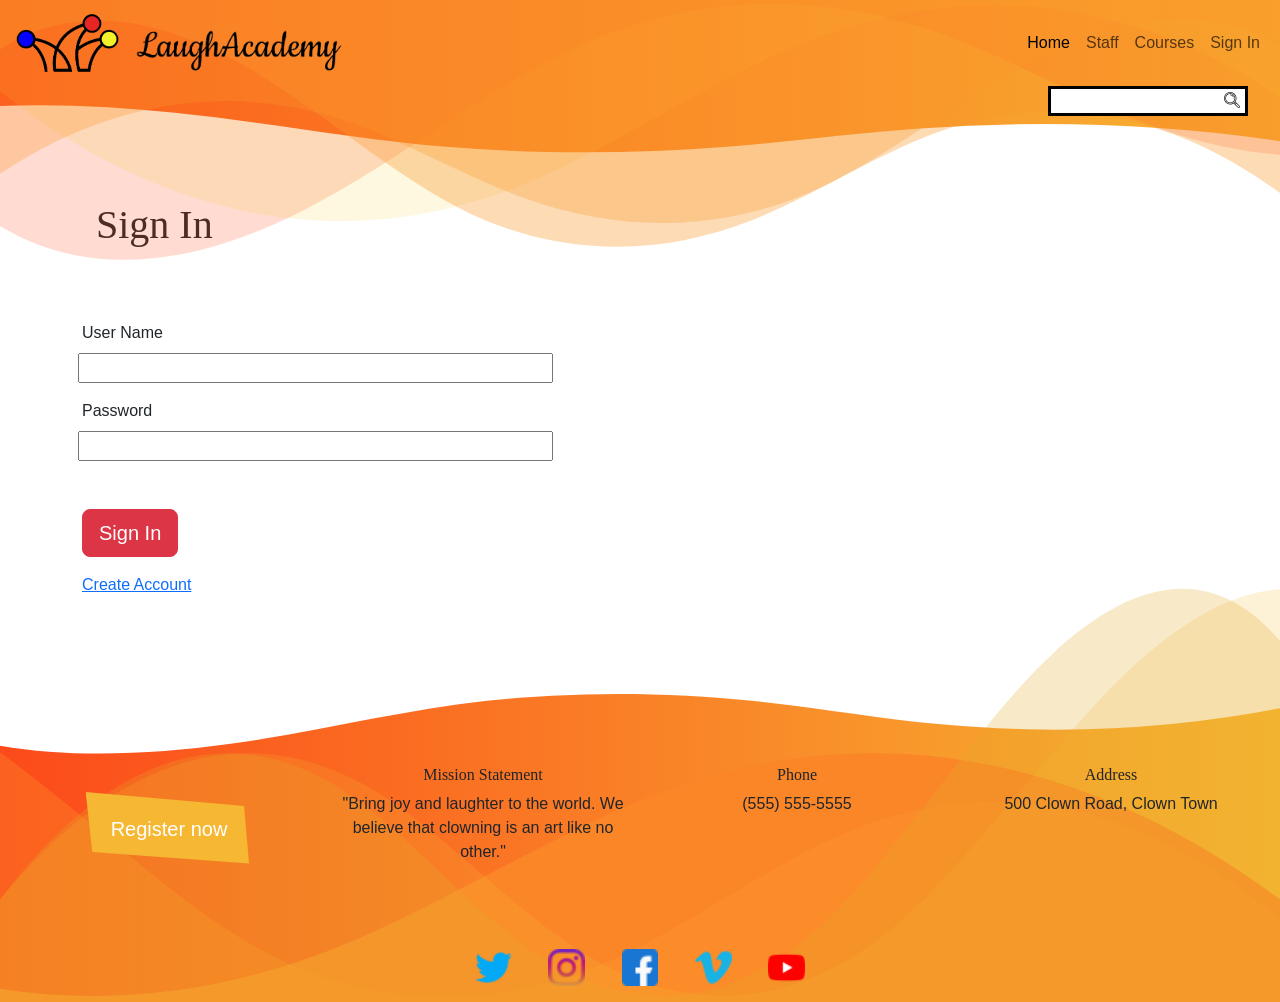
<file: signin.html>
<!doctype html>
<html lang="en">

  <head>
    <!-- Required meta tags -->
    <meta charset="utf-8">
    <meta name="viewport" content="width=device-width, initial-scale=1">
    <meta name="description"
          content="Welcome to the Laugh Academy. We're a clown schoool dedicated to making a difference in this world. Hop in to learn a bit more about us and register to one of our many courses!">
    <meta name="keywords" content="HTML, CSS, JavaScript, Laugh Academy, Clown School, Amusing">
    <meta name="author" content="Edwin">
   
    <!-- Favicon -->
    <link rel="apple-touch-icon" sizes="180x180" href="favicon_io/apple-touch-icon.png">
    <link rel="icon" type="image/png" sizes="32x32" href="favicon_io/favicon-32x32.png">
    <link rel="icon" type="image/png" sizes="16x16" href="favicon_io/favicon-16x16.png">
    <link rel="manifest" href="favicon_io/site.webmanifest">
    
    <!-- Bootstrap CSS -->
    <link href="https://cdn.jsdelivr.net/npm/bootstrap@5.0.0-beta1/dist/css/bootstrap.min.css" rel="stylesheet" integrity="sha384-giJF6kkoqNQ00vy+HMDP7azOuL0xtbfIcaT9wjKHr8RbDVddVHyTfAAsrekwKmP1" crossorigin="anonymous">
    <!-- Project CSS -->
    <link rel="stylesheet" href="css/main.css">
    <title>SIGNIN | LAUGH ACADEMY</title>
  </head>

  <body>
    <header class="container-fluid header">

        <!-- SVG background -->
        <div class="custom-shape-divider-bottom-1610575905">
            <svg data-name="Layer 1" xmlns="http://www.w3.org/2000/svg" viewBox="0 0 1200 120"
                preserveAspectRatio="none">
                <path
                    d="M321.39,56.44c58-10.79,114.16-30.13,172-41.86,82.39-16.72,168.19-17.73,250.45-.39C823.78,31,906.67,72,985.66,92.83c70.05,18.48,146.53,26.09,214.34,3V0H0V27.35A600.21,600.21,0,0,0,321.39,56.44Z"
                    class="shape-fill"></path>
            </svg>
        </div>

        <!-- SVG layer 1 -->
        <div class="custom-shape-divider-top-1610641095">
            <svg data-name="Layer 1" xmlns="http://www.w3.org/2000/svg" viewBox="0 0 1200 120"
                preserveAspectRatio="none">
                <path
                    d="M321.39,56.44c58-10.79,114.16-30.13,172-41.86,82.39-16.72,168.19-17.73,250.45-.39C823.78,31,906.67,72,985.66,92.83c70.05,18.48,146.53,26.09,214.34,3V0H0V27.35A600.21,600.21,0,0,0,321.39,56.44Z"
                    class="shape-fill"></path>
            </svg>
        </div>

        <!-- SVG layer 2 -->
        <div class="custom-shape-divider-top-1610641636">
            <svg data-name="Layer 1" xmlns="http://www.w3.org/2000/svg" viewBox="0 0 1200 120"
                preserveAspectRatio="none">
                <path
                    d="M321.39,56.44c58-10.79,114.16-30.13,172-41.86,82.39-16.72,168.19-17.73,250.45-.39C823.78,31,906.67,72,985.66,92.83c70.05,18.48,146.53,26.09,214.34,3V0H0V27.35A600.21,600.21,0,0,0,321.39,56.44Z"
                    class="shape-fill"></path>
            </svg>
        </div>

        <!-- SVG layer 3 -->
        <div class="custom-shape-divider-top-1610641843">
            <svg data-name="Layer 1" xmlns="http://www.w3.org/2000/svg" viewBox="0 0 1200 120"
                preserveAspectRatio="none">
                <path
                    d="M985.66,92.83C906.67,72,823.78,31,743.84,14.19c-82.26-17.34-168.06-16.33-250.45.39-57.84,11.73-114,31.07-172,41.86A600.21,600.21,0,0,1,0,27.35V120H1200V95.8C1132.19,118.92,1055.71,111.31,985.66,92.83Z"
                    class="shape-fill"></path>
            </svg>
        </div>

        <!-- SVG layer 4 -->
        <div class="custom-shape-divider-top-1610642313">
            <svg data-name="Layer 1" xmlns="http://www.w3.org/2000/svg" viewBox="0 0 1200 120"
                preserveAspectRatio="none">
                <path
                    d="M985.66,92.83C906.67,72,823.78,31,743.84,14.19c-82.26-17.34-168.06-16.33-250.45.39-57.84,11.73-114,31.07-172,41.86A600.21,600.21,0,0,1,0,27.35V120H1200V95.8C1132.19,118.92,1055.71,111.31,985.66,92.83Z"
                    class="shape-fill"></path>
            </svg>
        </div>


        <!-- navbar -->

        <nav class="navbar navbar-expand-lg navbar-light">
            <a class="navbar-brand" href="homepage.html">
                <img class="d-md-none hatLogo" src="assets/logo-hat.png" alt="school logo" height="60">
                <img class="d-none d-md-inline hatLogo" src="assets/logo-hat.png" alt="school logo" height="60">
                <img class="d-none d-md-inline p-0 pt-3" src="assets/logo-name.png" alt="school logo" height="60">
            </a>
            <button class="navbar-toggler" type="button" data-bs-toggle="collapse"
                data-bs-target="#navbarSupportedContent" aria-controls="navbarSupportedContent" aria-expanded="false"
                aria-label="Toggle navigation">
                <span class="navbar-toggler-icon"></span>
            </button>
            <div class="collapse navbar-collapse" id="navbarSupportedContent">
                <ul class="navbar-nav ms-auto">
                    <li class="nav-item">
                        <a class="nav-link active" aria-current="page" href="homepage.html">Home</a>
                    </li>
                    <li class="nav-item">
                        <a class="nav-link" href="staff.html">Staff</a>
                    </li>
                    <li class="nav-item">
                        <a class="nav-link" href="courses.html">Courses</a>
                    </li>
                    <li class="nav-item">
                        <a class="nav-link" href="signin.html">Sign In</a>
                    </li>
                </ul>
            </div>

        </nav>

        <!-- Search bar -->
        <div class="d-none d-lg-block search" id="input_container">
            <input type="text" id="input" value>
            <img src="assets/loupe.png" id="input_img" alt="loupe icon">

        </div>
        <!-- school name for mobile -->
        <div class="col-12 d-md-none text-center p-5 pt-3 mobileLogo">
            <img class="img-fluid" src="assets/logo-name.png" alt="school name logo">
        </div>

    </header>

    <div>
      <H1 class="ms-5 ps-xl-5 py-5">Sign In</h1>
    </div>
    <div class="container">
      <form id="signinForm" action="http://jac.stephmoreau.ca/submitForm/" method="POST">
        <div class="row">
          <label class="col-10 mt-3">User Name</label>
          <input id="userName" type="text" name="userName" class="col-10 col-md-5 mt-2 mx-2">
        </div>
        <div class="row">
          <label class="col-10 mt-3">Password</label>
          <input id="password" type="password" name="password" class="col-10 col-md-5 mt-2 mx-2">
        </div>
        <div class="row">
          <div class="col-9">
            <button type="button" class="btn btn-danger btn-lg mt-5 mb-3" onclick="signin()">Sign In</button>
          </div>
        </div>
        <div class="row">
          <div class="col-9 mb-5">
            <a href="signup.html">Create Account</a>
          </div>
        </div>
      </form>
      
    </div> <!--end of form container-->

    <footer class="footer pt-5 mt-5">

        <!-- SVG footer background -->
        <div class="custom-shape-divider-top-1610589798">
            <svg data-name="Layer 1" xmlns="http://www.w3.org/2000/svg" viewBox="0 0 1200 120"
                preserveAspectRatio="none">
                <path
                    d="M321.39,56.44c58-10.79,114.16-30.13,172-41.86,82.39-16.72,168.19-17.73,250.45-.39C823.78,31,906.67,72,985.66,92.83c70.05,18.48,146.53,26.09,214.34,3V0H0V27.35A600.21,600.21,0,0,0,321.39,56.44Z"
                    class="shape-fill"></path>
            </svg>
        </div>

        <!-- SVG footer layer 1 -->
        <div class="custom-shape-divider-bottom-1610642658">
            <svg data-name="Layer 1" xmlns="http://www.w3.org/2000/svg" viewBox="0 0 1200 120"
                preserveAspectRatio="none">
                <path
                    d="M321.39,56.44c58-10.79,114.16-30.13,172-41.86,82.39-16.72,168.19-17.73,250.45-.39C823.78,31,906.67,72,985.66,92.83c70.05,18.48,146.53,26.09,214.34,3V0H0V27.35A600.21,600.21,0,0,0,321.39,56.44Z"
                    class="shape-fill"></path>
            </svg>
        </div>

        <!-- SVG footer layer 2 -->
        <div class="custom-shape-divider-bottom-1610643294">
            <svg data-name="Layer 1" xmlns="http://www.w3.org/2000/svg" viewBox="0 0 1200 120"
                preserveAspectRatio="none">
                <path
                    d="M321.39,56.44c58-10.79,114.16-30.13,172-41.86,82.39-16.72,168.19-17.73,250.45-.39C823.78,31,906.67,72,985.66,92.83c70.05,18.48,146.53,26.09,214.34,3V0H0V27.35A600.21,600.21,0,0,0,321.39,56.44Z"
                    class="shape-fill"></path>
            </svg>
        </div>

        <!-- SVG footer layer 3 -->
        <div class="custom-shape-divider-bottom-1610643389">
            <svg data-name="Layer 1" xmlns="http://www.w3.org/2000/svg" viewBox="0 0 1200 120"
                preserveAspectRatio="none">
                <path
                    d="M321.39,56.44c58-10.79,114.16-30.13,172-41.86,82.39-16.72,168.19-17.73,250.45-.39C823.78,31,906.67,72,985.66,92.83c70.05,18.48,146.53,26.09,214.34,3V0H0V27.35A600.21,600.21,0,0,0,321.39,56.44Z"
                    class="shape-fill"></path>
            </svg>
        </div>

        <!-- SVG footer layer 4 -->
        <div class="custom-shape-divider-bottom-1610643638">
            <svg data-name="Layer 1" xmlns="http://www.w3.org/2000/svg" viewBox="0 0 1200 120"
                preserveAspectRatio="none">
                <path
                    d="M321.39,56.44c58-10.79,114.16-30.13,172-41.86,82.39-16.72,168.19-17.73,250.45-.39C823.78,31,906.67,72,985.66,92.83c70.05,18.48,146.53,26.09,214.34,3V0H0V27.35A600.21,600.21,0,0,0,321.39,56.44Z"
                    class="shape-fill"></path>
            </svg>
        </div>



        <div class="row p-4 footerContent">

            <div class="col-12 col-sm-3 text-center mb-3">
                <a class="btn btn-lg p-4 pt-sm-5 pb-sm-5 buttonTwo" href="signup.html">Register now</a>
            </div>

            <div class="missionContainer col-12 col-sm-3 mb-3">
                <h6 class="text-center missionStatementHeader">
                    Mission Statement
                </h6>
                <p class="text-center fs-6 missionStatementP">
                    "Bring joy and laughter to the world. We believe that clowning is an
                    art like no other."
                </p>
            </div>

            <div class="phoneContainer col-12 col-sm-3 mb-3 align-middle">
                <h6 class="text-center phoneHeading">
                    Phone
                </h6>
                <p class="text-center fs-6 phoneNumber">
                    (555) 555-5555
                </p>
            </div>

            <div class="addressContainer col-12 col-sm-3 mb-3 align-middle">
                <h6 class="text-center addressHeading">
                    Address
                </h6>
                <p class="text-center fs-6 addressNumber">
                    500 Clown Road, Clown Town
                </p>
            </div>

        </div>

        <div class="row socialContainer">
            <div class="col-12 text-center">
                <a href="https://twitter.com/home" class="link"><img class="socialIcons m-2 m-sm-3"
                        src="assets/twitter.png" alt="twitter icon"></a>
                <a href="https://www.instagram.com" class="link"><img class="socialIcons m-2 m-sm-3"
                        src="assets/instagram.png" alt="instagram icon"></a>
                <a href="https://www.facebook.com" class="link"><img class="socialIcons m-2 m-sm-3 "
                        src="assets/facebook.png" alt="facebook icon"></a>
                <a href="https://vimeo.com" class="link"><img class="socialIcons m-2 m-sm-3" src="assets/vimeo.png"
                        alt="vimeo icon"></a>
                <a href="https://www.youtube.com" class="link"><img class="socialIcons m-2 m-sm-3"
                        src="assets/youtube.png" alt="youtube icon"></a>
            </div>
        </div>

    </footer>
    
    <!-- Project JS -->
    <script src="js/signin.js"></script>
    <!-- Option 2: Separate Popper and Bootstrap JS -->
    <script src="https://cdn.jsdelivr.net/npm/@popperjs/core@2.5.4/dist/umd/popper.min.js" integrity="sha384-q2kxQ16AaE6UbzuKqyBE9/u/KzioAlnx2maXQHiDX9d4/zp8Ok3f+M7DPm+Ib6IU" crossorigin="anonymous"></script>
    <script src="https://cdn.jsdelivr.net/npm/bootstrap@5.0.0-beta1/dist/js/bootstrap.min.js" integrity="sha384-pQQkAEnwaBkjpqZ8RU1fF1AKtTcHJwFl3pblpTlHXybJjHpMYo79HY3hIi4NKxyj" crossorigin="anonymous"></script>
  </body>

</html>
</file>
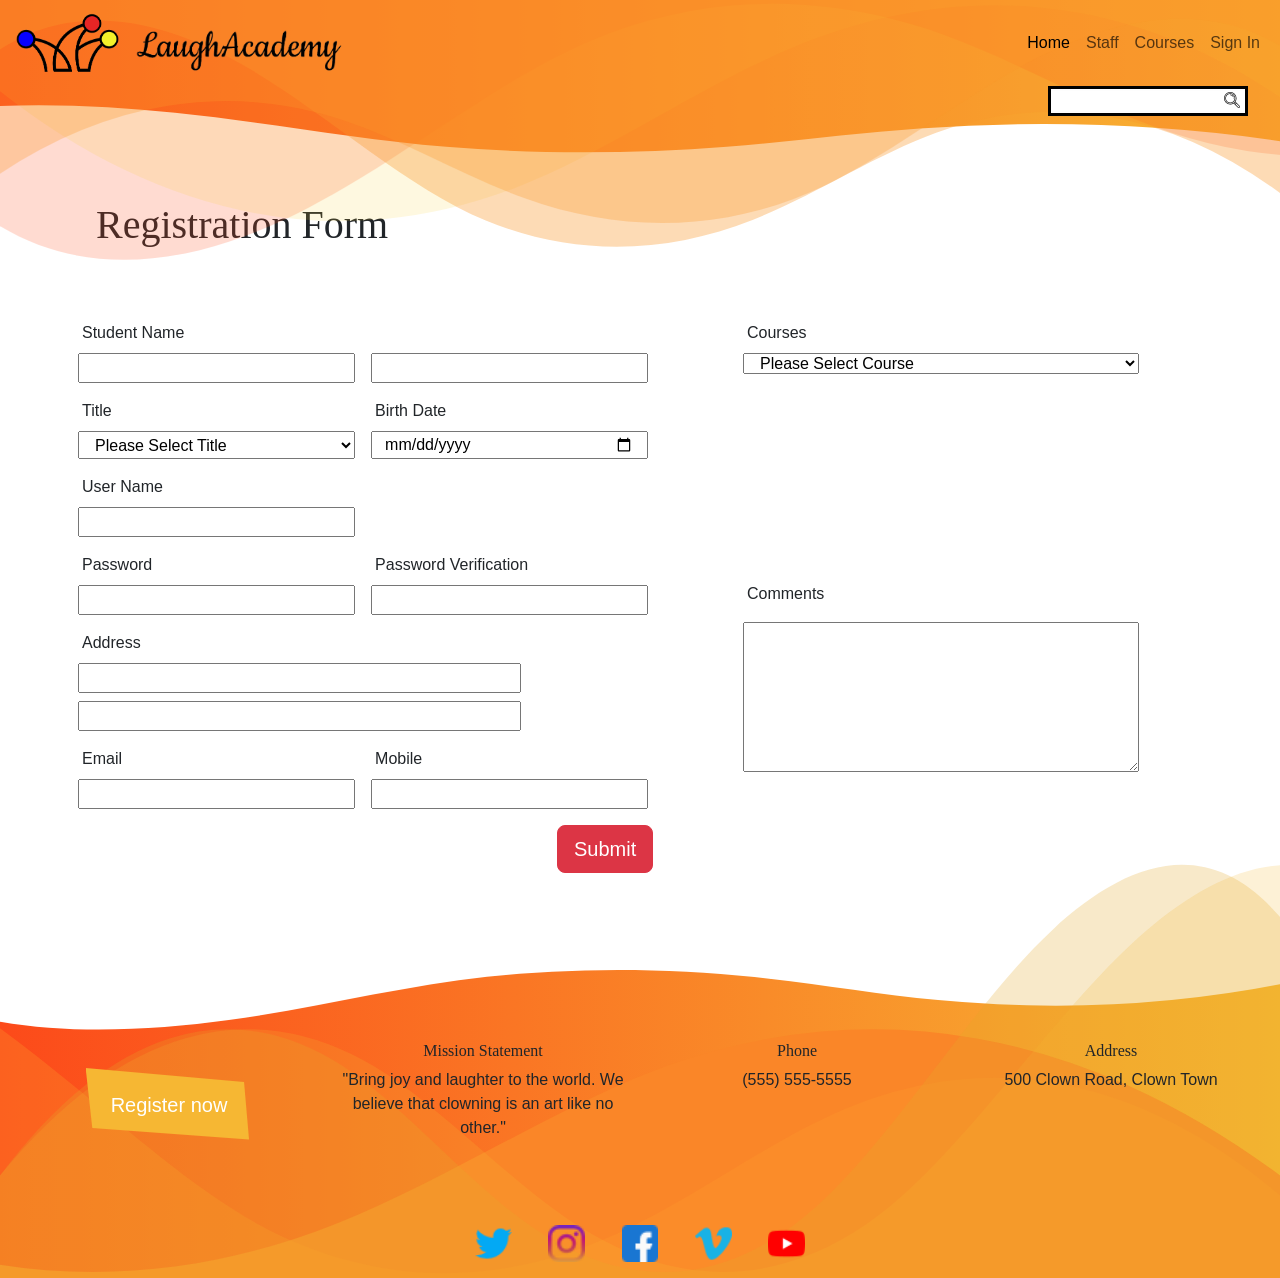
<file: signup.html>
<!doctype html>
<html lang="en">

<head>
  <!-- Required meta tags -->
  <meta charset="utf-8">
  <meta name="viewport" content="width=device-width, initial-scale=1">
  <meta name="description"
          content="Welcome to the Laugh Academy. We're a clown schoool dedicated to making a difference in this world. Hop in to learn a bit more about us and register to one of our many courses!">
  <meta name="keywords" content="HTML, CSS, JavaScript, Laugh Academy, Clown School, Amusing">
  <meta name="author" content="Edwin">
   
  <!-- Favicon -->
  <link rel="apple-touch-icon" sizes="180x180" href="favicon_io/apple-touch-icon.png">
  <link rel="icon" type="image/png" sizes="32x32" href="favicon_io/favicon-32x32.png">
  <link rel="icon" type="image/png" sizes="16x16" href="favicon_io/favicon-16x16.png">
  <link rel="manifest" href="favicon_io/site.webmanifest">

  <!-- Bootstrap CSS -->
  <link href="https://cdn.jsdelivr.net/npm/bootstrap@5.0.0-beta1/dist/css/bootstrap.min.css" rel="stylesheet"
    integrity="sha384-giJF6kkoqNQ00vy+HMDP7azOuL0xtbfIcaT9wjKHr8RbDVddVHyTfAAsrekwKmP1" crossorigin="anonymous">
  <!-- Project CSS -->
  <link rel="stylesheet" href="css/signup.css">
  <link rel="stylesheet" href="css/main.css">

  <title>SIGNUP | LAUGH ACADEMY</title>
</head>

<body>
  <header class="container-fluid header">

    <!-- SVG background -->
    <div class="custom-shape-divider-bottom-1610575905">
        <svg data-name="Layer 1" xmlns="http://www.w3.org/2000/svg" viewBox="0 0 1200 120"
            preserveAspectRatio="none">
            <path
                d="M321.39,56.44c58-10.79,114.16-30.13,172-41.86,82.39-16.72,168.19-17.73,250.45-.39C823.78,31,906.67,72,985.66,92.83c70.05,18.48,146.53,26.09,214.34,3V0H0V27.35A600.21,600.21,0,0,0,321.39,56.44Z"
                class="shape-fill"></path>
        </svg>
    </div>

    <!-- SVG layer 1 -->
    <div class="custom-shape-divider-top-1610641095">
        <svg data-name="Layer 1" xmlns="http://www.w3.org/2000/svg" viewBox="0 0 1200 120"
            preserveAspectRatio="none">
            <path
                d="M321.39,56.44c58-10.79,114.16-30.13,172-41.86,82.39-16.72,168.19-17.73,250.45-.39C823.78,31,906.67,72,985.66,92.83c70.05,18.48,146.53,26.09,214.34,3V0H0V27.35A600.21,600.21,0,0,0,321.39,56.44Z"
                class="shape-fill"></path>
        </svg>
    </div>

    <!-- SVG layer 2 -->
    <div class="custom-shape-divider-top-1610641636">
        <svg data-name="Layer 1" xmlns="http://www.w3.org/2000/svg" viewBox="0 0 1200 120"
            preserveAspectRatio="none">
            <path
                d="M321.39,56.44c58-10.79,114.16-30.13,172-41.86,82.39-16.72,168.19-17.73,250.45-.39C823.78,31,906.67,72,985.66,92.83c70.05,18.48,146.53,26.09,214.34,3V0H0V27.35A600.21,600.21,0,0,0,321.39,56.44Z"
                class="shape-fill"></path>
        </svg>
    </div>

    <!-- SVG layer 3 -->
    <div class="custom-shape-divider-top-1610641843">
        <svg data-name="Layer 1" xmlns="http://www.w3.org/2000/svg" viewBox="0 0 1200 120"
            preserveAspectRatio="none">
            <path
                d="M985.66,92.83C906.67,72,823.78,31,743.84,14.19c-82.26-17.34-168.06-16.33-250.45.39-57.84,11.73-114,31.07-172,41.86A600.21,600.21,0,0,1,0,27.35V120H1200V95.8C1132.19,118.92,1055.71,111.31,985.66,92.83Z"
                class="shape-fill"></path>
        </svg>
    </div>

    <!-- SVG layer 4 -->
    <div class="custom-shape-divider-top-1610642313">
        <svg data-name="Layer 1" xmlns="http://www.w3.org/2000/svg" viewBox="0 0 1200 120"
            preserveAspectRatio="none">
            <path
                d="M985.66,92.83C906.67,72,823.78,31,743.84,14.19c-82.26-17.34-168.06-16.33-250.45.39-57.84,11.73-114,31.07-172,41.86A600.21,600.21,0,0,1,0,27.35V120H1200V95.8C1132.19,118.92,1055.71,111.31,985.66,92.83Z"
                class="shape-fill"></path>
        </svg>
    </div>


    <!-- navbar -->

    <nav class="navbar navbar-expand-lg navbar-light">
        <a class="navbar-brand" href="homepage.html">
            <img class="d-md-none hatLogo" src="assets/logo-hat.png" alt="school logo" height="60">
            <img class="d-none d-md-inline hatLogo" src="assets/logo-hat.png" alt="school logo" height="60">
            <img class="d-none d-md-inline p-0 pt-3" src="assets/logo-name.png" alt="school logo" height="60">
        </a>
        <button class="navbar-toggler" type="button" data-bs-toggle="collapse"
            data-bs-target="#navbarSupportedContent" aria-controls="navbarSupportedContent" aria-expanded="false"
            aria-label="Toggle navigation">
            <span class="navbar-toggler-icon"></span>
        </button>
        <div class="collapse navbar-collapse" id="navbarSupportedContent">
            <ul class="navbar-nav ms-auto">
                <li class="nav-item">
                    <a class="nav-link active" aria-current="page" href="homepage.html">Home</a>
                </li>
                <li class="nav-item">
                    <a class="nav-link" href="staff.html">Staff</a>
                </li>
                <li class="nav-item">
                    <a class="nav-link" href="courses.html">Courses</a>
                </li>
                <li class="nav-item">
                    <a class="nav-link" href="signin.html">Sign In</a>
                </li>
            </ul>
        </div>

    </nav>

    <!-- Search bar -->
    <div class="d-none d-lg-block search" id="input_container">
        <input type="text" id="input" value>
        <img src="assets/loupe.png" id="input_img" alt="loupe icon">

    </div>
    <!-- school name for mobile -->
    <div class="col-12 d-md-none text-center p-5 pt-3 mobileLogo">
        <img class="img-fluid" src="assets/logo-name.png" alt="school name logo">
    </div>

  </header>

  <div>
    <H1 class="ms-5 ps-xl-5 py-5">Registration Form</h1>
  </div>
  <div class="container">
    <form id="signupForm" action="http://jac.stephmoreau.ca/submitForm/" method="POST">
      <div class="row">
        <div class="container col-9 col-md-7">
          <!--left column-->
          <div class="row">
            <label class="col-10 mt-3">Student Name</label>
            <input id="firstName" type="text" name="firstName" class="col-10 col-md-5 mt-2 mx-2 input-mandatory">
            <input id="lastName" type="text" name="lastName" class="col-10 col-md-5 mt-2 mx-2 input-mandatory">
          </div>
          <div class="row">
            <label class="col-10 col-md-5 mt-3 order-md-1">Title</label>
            <select id="title" name="title" class="col-10 col-md-5 mt-2 mx-2 order-md-3 input-mandatory">
              <option value="undefined">Please Select Title</option>
              <option value="miss">Miss</option>
              <option value="mr">Mr.</option>
              <option value="mrs">Mrs.</option>
              <option value="ms">Ms.</option>
              <option value="mx">Mx.</option>
            </select>
            <label class="col-10 col-md-5 mt-3 mx-md-3 order-md-2">Birth Date</label>
            <input id="birthDate" type="date" name="birthDate"
              class="col-10 col-md-5 mt-2 mx-2 order-md-4 input-mandatory">
          </div>
          <div class="row">
            <label class="col-10 mt-3">User Name</label>
            <input id="userName" type="text" name="userName" class="col-10 col-md-5 mt-2 mx-2 input-mandatory">
          </div>
          <div class="row">
            <label class="col-10 col-md-5 mt-3 order-md-1">Password</label>
            <input id="passwordO" type="password" name="passwordO"
              class="col-10 col-md-5 mt-2 mx-2 order-md-3 input-mandatory">
            <label class="col-10 col-md-5 mt-3 mx-md-3 order-md-2">Password Verification</label>
            <input id="passwordV" type="password" name="passwordV"
              class="col-10 col-md-5 mt-2 mx-2 order-md-4 input-mandatory">
          </div>
          <div class="row">
            <label class="col-10 col-md-5 mt-3">Address</label>
            <input id="addressLineOne" type="text" name="addressLineOne"
              class="col-10 col-md-8 mt-2 mx-2 input-mandatory">
            <input id="addressLineTwo" type="text" name="addressLineTwo" class="col-10 col-md-8 mt-2 mx-2">
          </div>
          <div class="row">
            <label class="col-10 col-md-5 mt-3 order-md-1">Email</label>
            <input id="email" type="email" name="email" class="col-10 col-md-5 mt-2 mx-2 order-md-3">
            <label class="col-10 col-md-5 mt-3 mx-md-3 order-md-2">Mobile</label>
            <input id="mobile" type="tel" name="mobile" class="col-10 col-md-5 mt-2 mx-2 order-md-4 input-mandatory">
          </div>
        </div>
        <!--end of left column-->
        <div class="container col-9 col-md-5">
          <!--right column-->
          <div class="row">
            <label class="col-10 mt-3">Courses</label>
            <select id="courses" name="courses" class="col-10 mt-2 mx-2">
              <option value="undefined">Please Select Course</option>
              <option value="Juggling">Juggling</option>
              <option value="Balloon">Balloon Animals</option>
              <option value="Unicycle">Unicycle</option>
              <option value="Comedy">Comedy</option>
              <option value="Makeup">Makeup</option>
            </select>
          </div>
          <div class="row d-none d-md-block">
            <p class="my-5 py-5"></p>
          </div>
          <div class="row mt-md-2">
            <label class="col-10 mt-3">Comments</label>
            <textarea id="comments" name="comments" rows="6" cols="20" class="col-10 mt-3 mx-2"></textarea>
          </div>
        </div>
        <!--end of right column-->
      </div>
      <!--end of row containing left and right column-->
      <div class="row">
        <div class="col-9 offset-4 offset-md-5">
          <button type="button" class="btn btn-danger btn-lg mt-3 mb-5" onclick="signup()">Submit</button>
        </div>
      </div>
    </form>
  </div>

  <!--end of form container-->
  <footer class="footer pt-5 mt-5">

        <!-- SVG footer background -->
        <div class="custom-shape-divider-top-1610589798">
            <svg data-name="Layer 1" xmlns="http://www.w3.org/2000/svg" viewBox="0 0 1200 120"
                preserveAspectRatio="none">
                <path
                    d="M321.39,56.44c58-10.79,114.16-30.13,172-41.86,82.39-16.72,168.19-17.73,250.45-.39C823.78,31,906.67,72,985.66,92.83c70.05,18.48,146.53,26.09,214.34,3V0H0V27.35A600.21,600.21,0,0,0,321.39,56.44Z"
                    class="shape-fill"></path>
            </svg>
        </div>

        <!-- SVG footer layer 1 -->
        <div class="custom-shape-divider-bottom-1610642658">
            <svg data-name="Layer 1" xmlns="http://www.w3.org/2000/svg" viewBox="0 0 1200 120"
                preserveAspectRatio="none">
                <path
                    d="M321.39,56.44c58-10.79,114.16-30.13,172-41.86,82.39-16.72,168.19-17.73,250.45-.39C823.78,31,906.67,72,985.66,92.83c70.05,18.48,146.53,26.09,214.34,3V0H0V27.35A600.21,600.21,0,0,0,321.39,56.44Z"
                    class="shape-fill"></path>
            </svg>
        </div>

        <!-- SVG footer layer 2 -->
        <div class="custom-shape-divider-bottom-1610643294">
            <svg data-name="Layer 1" xmlns="http://www.w3.org/2000/svg" viewBox="0 0 1200 120"
                preserveAspectRatio="none">
                <path
                    d="M321.39,56.44c58-10.79,114.16-30.13,172-41.86,82.39-16.72,168.19-17.73,250.45-.39C823.78,31,906.67,72,985.66,92.83c70.05,18.48,146.53,26.09,214.34,3V0H0V27.35A600.21,600.21,0,0,0,321.39,56.44Z"
                    class="shape-fill"></path>
            </svg>
        </div>

        <!-- SVG footer layer 3 -->
        <div class="custom-shape-divider-bottom-1610643389">
            <svg data-name="Layer 1" xmlns="http://www.w3.org/2000/svg" viewBox="0 0 1200 120"
                preserveAspectRatio="none">
                <path
                    d="M321.39,56.44c58-10.79,114.16-30.13,172-41.86,82.39-16.72,168.19-17.73,250.45-.39C823.78,31,906.67,72,985.66,92.83c70.05,18.48,146.53,26.09,214.34,3V0H0V27.35A600.21,600.21,0,0,0,321.39,56.44Z"
                    class="shape-fill"></path>
            </svg>
        </div>

        <!-- SVG footer layer 4 -->
        <div class="custom-shape-divider-bottom-1610643638">
            <svg data-name="Layer 1" xmlns="http://www.w3.org/2000/svg" viewBox="0 0 1200 120"
                preserveAspectRatio="none">
                <path
                    d="M321.39,56.44c58-10.79,114.16-30.13,172-41.86,82.39-16.72,168.19-17.73,250.45-.39C823.78,31,906.67,72,985.66,92.83c70.05,18.48,146.53,26.09,214.34,3V0H0V27.35A600.21,600.21,0,0,0,321.39,56.44Z"
                    class="shape-fill"></path>
            </svg>
        </div>



        <div class="row p-4 footerContent">

            <div class="col-12 col-sm-3 text-center mb-3">
                <a class="btn btn-lg p-4 pt-sm-5 pb-sm-5 buttonTwo" href="signup.html">Register now</a>
            </div>

            <div class="missionContainer col-12 col-sm-3 mb-3">
                <h6 class="text-center missionStatementHeader">
                    Mission Statement
                </h6>
                <p class="text-center fs-6 missionStatementP">
                    "Bring joy and laughter to the world. We believe that clowning is an
                    art like no other."
                </p>
            </div>

            <div class="phoneContainer col-12 col-sm-3 mb-3 align-middle">
                <h6 class="text-center phoneHeading">
                    Phone
                </h6>
                <p class="text-center fs-6 phoneNumber">
                    (555) 555-5555
                </p>
            </div>

            <div class="addressContainer col-12 col-sm-3 mb-3 align-middle">
                <h6 class="text-center addressHeading">
                    Address
                </h6>
                <p class="text-center fs-6 addressNumber">
                    500 Clown Road, Clown Town
                </p>
            </div>

        </div>

        <div class="row socialContainer">
            <div class="col-12 text-center">
                <a href="https://twitter.com/home" class="link"><img class="socialIcons m-2 m-sm-3"
                        src="assets/twitter.png" alt="twitter icon"></a>
                <a href="https://www.instagram.com" class="link"><img class="socialIcons m-2 m-sm-3"
                        src="assets/instagram.png" alt="instagram icon"></a>
                <a href="https://www.facebook.com" class="link"><img class="socialIcons m-2 m-sm-3 "
                        src="assets/facebook.png" alt="facebook icon"></a>
                <a href="https://vimeo.com" class="link"><img class="socialIcons m-2 m-sm-3" src="assets/vimeo.png"
                        alt="vimeo icon"></a>
                <a href="https://www.youtube.com" class="link"><img class="socialIcons m-2 m-sm-3"
                        src="assets/youtube.png" alt="youtube icon"></a>
            </div>
        </div>

  </footer>
  
  <!-- Project JS -->
  <script src="js/signup.js"></script>
  <!-- Option 2: Separate Popper and Bootstrap JS -->
  <script src="https://cdn.jsdelivr.net/npm/@popperjs/core@2.5.4/dist/umd/popper.min.js"
    integrity="sha384-q2kxQ16AaE6UbzuKqyBE9/u/KzioAlnx2maXQHiDX9d4/zp8Ok3f+M7DPm+Ib6IU" crossorigin="anonymous">
  </script>
  <script src="https://cdn.jsdelivr.net/npm/bootstrap@5.0.0-beta1/dist/js/bootstrap.min.js"
    integrity="sha384-pQQkAEnwaBkjpqZ8RU1fF1AKtTcHJwFl3pblpTlHXybJjHpMYo79HY3hIi4NKxyj" crossorigin="anonymous">
  </script>
</body>

</html>
</file>
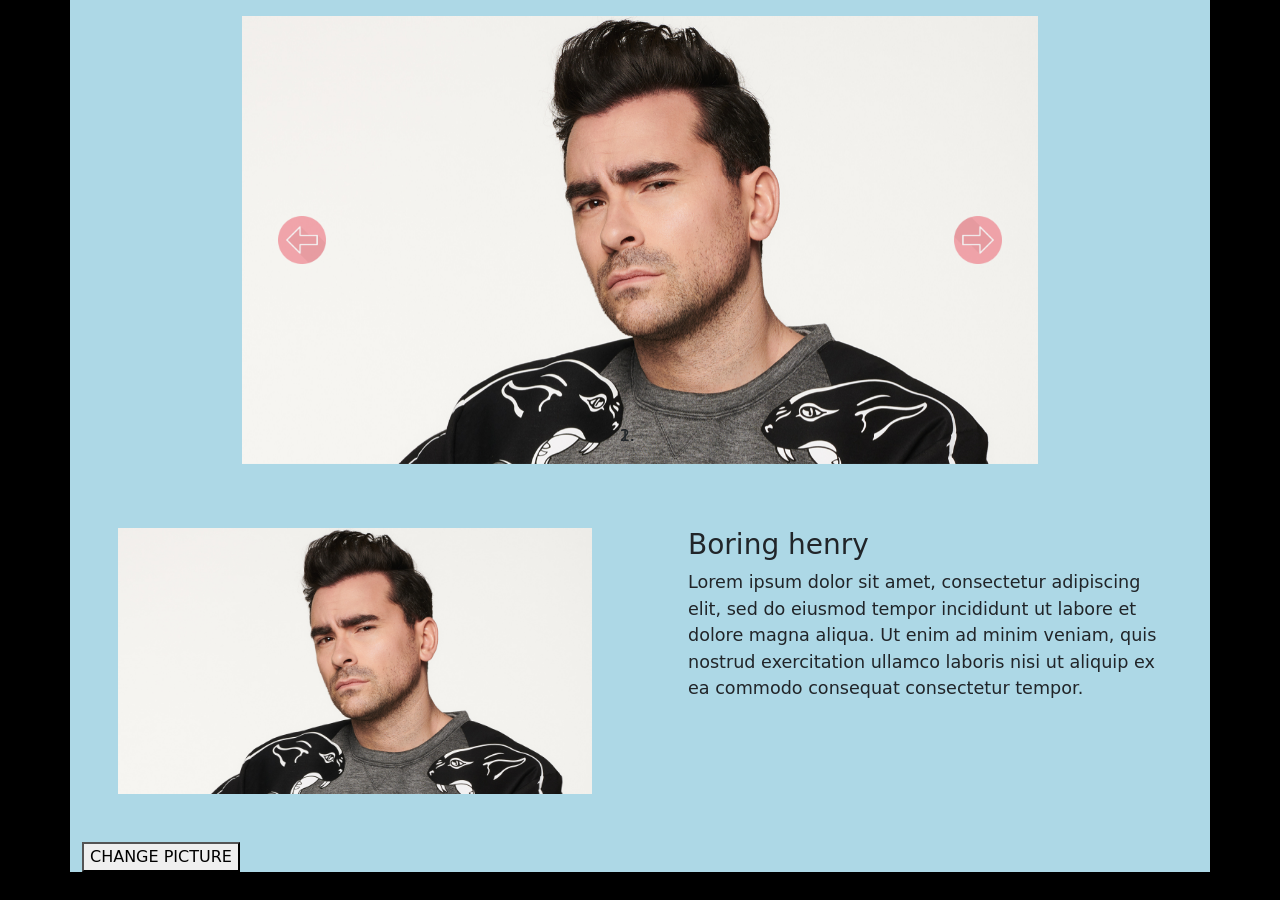
<file: staff page/staff.html>
<!DOCTYPE html>
<html lang="en">
<head>
    <meta charset="UTF-8">
    <meta name="viewport" content="width=device-width, initial-scale=1.0">
    <!-- <link rel="stylesheet" href="https://stackpath.bootstrapcdn.com/bootstrap/4.5.0/css/bootstrap.min.css"> -->
    <link href="https://cdn.jsdelivr.net/npm/bootstrap@5.0.0-beta1/dist/css/bootstrap.min.css" 
    rel="stylesheet" integrity="sha384-giJF6kkoqNQ00vy+HMDP7azOuL0xtbfIcaT9wjKHr8RbDVddVHyTfAAsrekwKmP1" 
    crossorigin="anonymous">
    <title>Staff</title>
    <style>
        body{
            background-color:black;
        }
        .container{
            background-color:lightblue;
        }
        .col{
            background-color:pink;
        }
        .carousel-control-prev-icon {
            background-image: url("lefticon.png");
            width:3em;
            height:3em;
        }
        .carousel-control-next-icon {
            background-image: url("righticon.png");
            width:3em;
            height:3em;
        }
        /* .carousel-indicators{
        } */
        #myCarousel{
            margin:1em 10em;
        }
        .staff-description{
            font-size:1.1em;
        }
        .clownify-henri{
            animation-name: clownify;
            animation-duration: 4s;
            animation-fill-mode:forwards;
        }
        .carousel-item:hover{
            cursor:pointer;
        }
        #pictureDisplay{
            padding:3em;
        }
        #textDisplay{
            padding:3em;
        }
        @keyframes clownify{
            0% {background-image:url("Henri.jpg");}
            100% {background-image:url("Henri-clown.png");}
        }
        @media screen and (max-width: 768px){
            #myCarousel{
            margin:0.2em;
            }
            .bodyc{
                background-color:red;
            }
            #pictureDisplay{
            padding:1em;
        }
        #textDisplay{
            padding:1em;
        }
        }
    </style>
</head>
<body class="bodyc">
    <div class="container">
        <div class="row">
            <div class="col-12 ">
                <!--Carousel-START-###############################################################################################-->
                <div id="myCarousel" class="carousel slide" data-ride="carousel">
                    <!-- Carousel indicators -->
                    <ol class="carousel-indicators">
                        <li data-target="#myCarousel" data-slide-to="0" class="active"></li>
                        <li data-target="#myCarousel" data-slide-to="1"></li>
                    </ol>
                    <!-- Wrapper for carousel items -->
                    <div class="carousel-inner">
                        <div class="carousel-item active henri-parent">
                            <img id="henri-carousel" class="img-fluid" src="Henri.jpg" alt="First Slide">
                        </div>
                        <div class="carousel-item">
                            <img id="julie-carousel" class="img-fluid" src="Julie.jpg" alt="Second Slide">
                        </div>
                    </div>
                    <!-- Carousel controls -->
                    <a class="carousel-control-prev" href="#myCarousel" data-slide="prev">
                        <span class="carousel-control-prev-icon"></span>
                    </a>
                    <a class="carousel-control-next" href="#myCarousel" data-slide="next">
                        <span class="carousel-control-next-icon"></span>
                    </a>
                </div>
                <!--Carousel-END-###############################################################################################-->
            </div>
        </div>
        <div class="row">
            <div class="col-md-6 col-sm-12" id="pictureDisplay">
                <img class="img-fluid " src="Henri.jpg">
            </div>
            <div class="col-md-6 col-sm-12" id="textDisplay">
                <h3>Boring henry</h3>
                    <p class="staff-description">Lorem ipsum dolor sit amet, consectetur adipiscing elit, sed do eiusmod tempor incididunt ut labore 
                    et dolore magna aliqua. Ut enim ad minim veniam, quis nostrud exercitation ullamco laboris nisi ut 
                    aliquip ex ea commodo consequat consectetur tempor.</p>
            </div>
        </div>
        <button onclick="changePicture()">CHANGE PICTURE</button>
    </div>
    
    <script src="https://code.jquery.com/jquery-3.5.1.min.js"></script>
    <script src="https://cdn.jsdelivr.net/npm/popper.js@1.16.0/dist/umd/popper.min.js"></script>
    <script src="https://stackpath.bootstrapcdn.com/bootstrap/4.5.0/js/bootstrap.min.js"></script>
    <!-- <script src="https://cdn.jsdelivr.net/npm/bootstrap@5.0.0-beta1/dist/js/bootstrap.bundle.min.js" 
    integrity="sha384-ygbV9kiqUc6oa4msXn9868pTtWMgiQaeYH7/t7LECLbyPA2x65Kgf80OJFdroafW" 
    crossorigin="anonymous"></script> -->
</body>
<script src="staff.js"></script>
</html>
</file>
<file: css/main.css>
/* Emma */

/* Font rules */

/* 
font-family: 'Hachi Maru Pop',
cursive;
Regular 400

font-family: 'Lato',
sans-serif;
Thin 100 Light 300 Regular 400
*/

html {
  min-height: 100%;
}

h1,
h2,
h3,
h4,
h5,
h6 {
  font-family: 'Hachi Maru Pop',
    cursive;
}

body {
  font-family: 'Lato',
    sans-serif;
  min-height: 100%;
}

footer {
  margin-top: auto;
  position: relative;
  background-image: linear-gradient(to right, #fc4a1a, #f7b733);
}

.header {
  background-image: linear-gradient(to right, #fc4a1a, #f7b733);
  background-position: top;
  background-size: cover;
  min-height: 17vh;
  position: relative;
}

.hatLogo:hover {
    animation: rotate 1s;
}

.nav-link:hover {
  transform: translateY(-.1rem) !important;
  text-shadow: 0.5rem 0 1rem rgba(15, 10, 10, 0.3);
}

@keyframes rotate {
  0% {
    opacity: 1;
    transform: rotate(0);
  }

  50% {
    opacity: 1;
    transform: rotate(40deg);
  }

  100% {
    opacity: 1;
    transform: rotate(0);
  }
}

/* SVG */
.custom-shape-divider-bottom-1610575905 {
  position: absolute;
  bottom: 0;
  left: 0;
  width: 100%;
  overflow: hidden;
  line-height: 0;
  transform: rotate(180deg);
}

.custom-shape-divider-bottom-1610575905 svg {
  position: relative;
  display: block;
  width: calc(105% + 1.3px);
  height: 52px;
}

.custom-shape-divider-bottom-1610575905 .shape-fill {
  fill: #FFFFFF;
}

/* SVG layer 1 */
.custom-shape-divider-top-1610641095 {
  position: absolute;
  top: 0;
  left: 0;
  width: 100%;
  overflow: hidden;
  line-height: 0;
  z-index: 0;
}

.custom-shape-divider-top-1610641095 svg {
  position: relative;
  display: block;
  width: calc(125% + 1.3px);
  height: 283px;
  transform: rotateY(180deg);
}

.custom-shape-divider-top-1610641095 .shape-fill {
  fill: #fc4a1a;
  opacity: 20%;
}.custom-shape-divider-top-1610641636 {
    position: absolute;
    top: 0;
    left: 0;
    width: 100%;
    overflow: hidden;
    line-height: 0;
}

/* SVG layer 2 */
.custom-shape-divider-top-1610641636 {
  position: absolute;
  top: 0;
  left: 0;
  width: 100%;
  overflow: hidden;
  line-height: 0;
}

.custom-shape-divider-top-1610641636 svg {
  position: relative;
  display: block;
  width: calc(150% + 1.3px);
  height: 400px;
}

.custom-shape-divider-top-1610641636 .shape-fill {
  fill: #F7D134;
  opacity: 15%;
}

/* SVG layer 3 */
.custom-shape-divider-top-1610641843 {
  position: absolute;
  top: 0;
  left: 0;
  width: 100%;
  overflow: hidden;
  line-height: 0;
  transform: rotate(180deg);
}

.custom-shape-divider-top-1610641843 svg {
  position: relative;
  display: block;
  width: calc(100% + 1.3px);
  height: 250px;
}

.custom-shape-divider-top-1610641843 .shape-fill {
  fill: #FA992D;
  opacity: 35%;
}

/* SVG layer 4 */
.custom-shape-divider-top-1610642313 {
  position: absolute;
  top: 0;
  left: 0;
  width: 100%;
  overflow: hidden;
  line-height: 0;
  transform: rotate(180deg);
}

.custom-shape-divider-top-1610642313 svg {
  position: relative;
  display: block;
  width: calc(100% + 1.3px);
  height: 226px;
  transform: rotateY(180deg);
}

.custom-shape-divider-top-1610642313 .shape-fill {
  fill: #FA992D;
  opacity: 30%;
}

.mobileLogo {
  position: relative;
  z-index: 1;
}

/* Footer */

.buttonTwo {
  color: #fff;
  clip-path: polygon(0 21%, 95% 32%, 98% 77%, 4% 68%);
  background-color: #F6B733;
}

.buttonTwo:hover {
  transform: scale(1.5);
  clip-path: polygon(0 24%, 100% 14%, 100% 65%, 0 78%);
}

.footerContent>*,
.socialContainer>* {
  z-index: 100 !important;
}

.socialIcons:hover {
  transform: translateY(-.4rem) !important;
}

/* SVG */
.custom-shape-divider-top-1610589798 {
  position: absolute;
  top: 0;
  left: 0;
  width: 100%;
  overflow: hidden;
  line-height: 0;
}

.custom-shape-divider-top-1610589798 svg {
  position: relative;
  display: block;
  width: calc(100% + 1.3px);
  height: 66px;
  transform: rotateY(180deg);
}

.custom-shape-divider-top-1610589798 .shape-fill {
  fill: #FFFFFF;
}

/*  SVG footer layer 1 */
.custom-shape-divider-bottom-1610642658 {
  position: absolute;
  bottom: 0;
  left: 0;
  width: 100%;
  overflow: hidden;
  line-height: 0;
  transform: rotate(180deg);
}

.custom-shape-divider-bottom-1610642658 svg {
  position: relative;
  display: block;
  width: calc(179% + 1.3px);
  height: 450px;
}

.custom-shape-divider-bottom-1610642658 .shape-fill {
  fill: #FA8628;
}

/* SVG footer layer 2 */
.custom-shape-divider-bottom-1610643294 {
  position: absolute;
  bottom: 0;
  left: 0;
  width: 100%;
  overflow: hidden;
  line-height: 0;
  transform: rotate(180deg);
}

.custom-shape-divider-bottom-1610643294 svg {
  position: relative;
  display: block;
  width: calc(126% + 1.3px);
  height: 362px;
}

.custom-shape-divider-bottom-1610643294 .shape-fill {
  fill: #FA992D;
  opacity: 30%;
}

/* SVG footer layer 3 */
.custom-shape-divider-bottom-1610643389 {
  position: absolute;
  bottom: 0;
  left: 0;
  width: 100%;
  overflow: hidden;
  line-height: 0;
  transform: rotate(180deg) scaleX(-1);
}

.custom-shape-divider-bottom-1610643389 svg {
  position: relative;
  display: block;
  width: calc(109% + 1.3px);
  height: 450px;
}

.custom-shape-divider-bottom-1610643389 .shape-fill {
  fill: #F6B733;
  opacity: 20%;
}

/* SVG footer layer 4 */
.custom-shape-divider-bottom-1610643638 {
  position: absolute;
  bottom: 0;
  left: 0;
  width: 100%;
  overflow: hidden;
  line-height: 0;
  transform: rotate(180deg) scaleX(-1);
}

.custom-shape-divider-bottom-1610643638 svg {
  position: relative;
  display: block;
  width: calc(100% + 1.3px);
  height: 450px;
}

.custom-shape-divider-bottom-1610643638 .shape-fill {
  fill: #e3a82a;
  opacity: 25%;
}

@media only screen and (min-width: 768px) {

  footer {
    min-height: 30vh;
  }

  .socialIcons {
    height: 2.3rem;
  }
}






/* Nick */

.thumbnail{
    width: 200px;
}
.card-header .fa {
    transition: .3s transform ease-in-out;
  }
  .card-header .collapsed .fa {
    transform: rotate(90deg);
  }
  
  .search{
  
    float: right;
    
    
  
  }
  
  
  .calendar{
    width:475px;
  }
  #input_container {
    position:relative;
    margin:0 20px;
    background:rgb(253, 253, 253);
    width: 200px;
    border: black 3px solid;
  }
  #input {
    height:20px;
    margin:0;
    
    width: 100%;
    border: none;
  }
  #input_img {
    position:absolute;
    bottom:5px;
    right:5px;
    
  }
  .zoom {
    
    
    transition: transform .2s; /* Animation */
    
    margin: 0 auto;
  }
  
  .zoom:hover {
    transform: scale(1.5); /* (150% zoom - Note: if the zoom is too large, it will go outside of the viewport) */
  }
</file>
<file: css/signup.css>
.input-missing {
  border-color: red;
}
</file>
